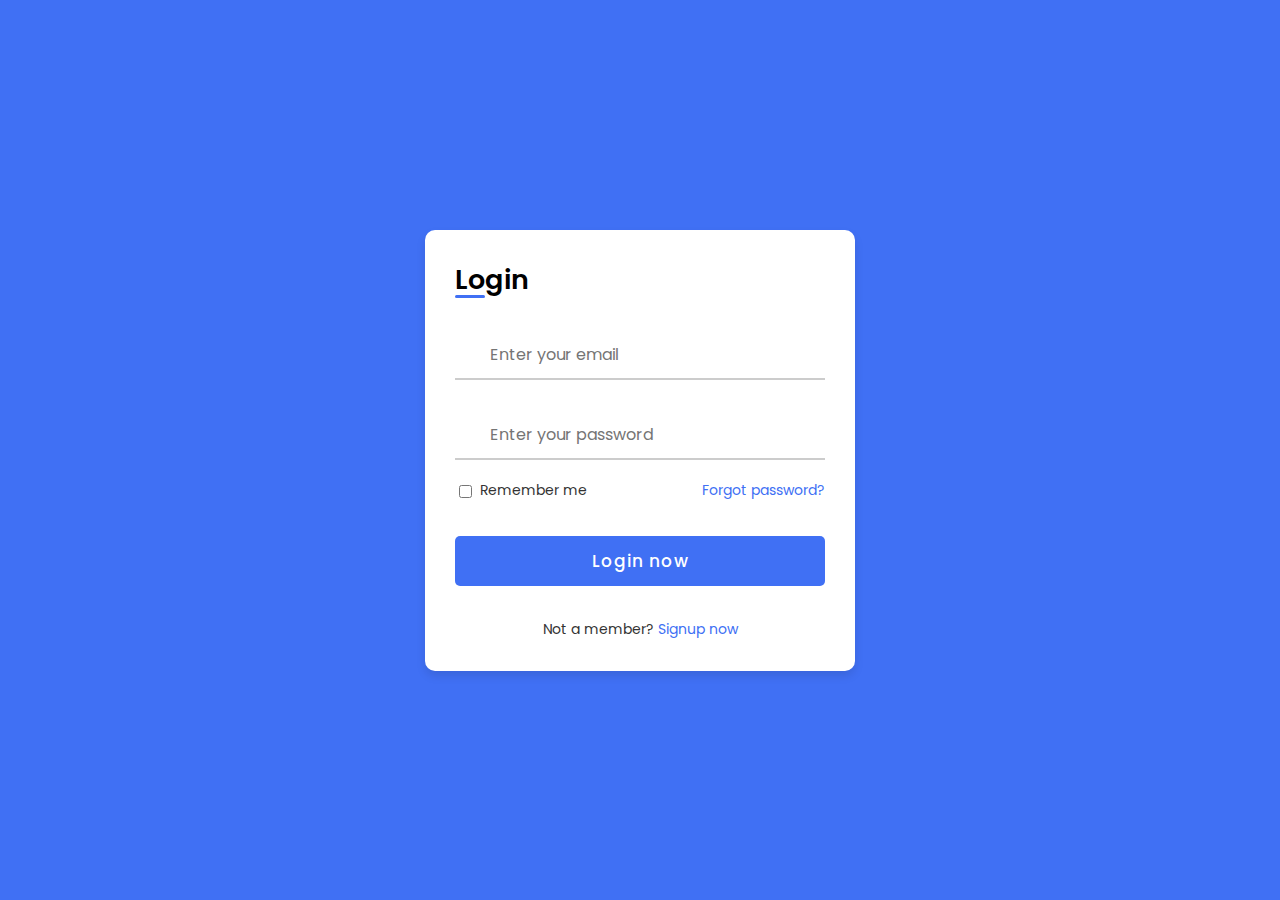
<file: index.html>
<!DOCTYPE html>
<html lang="en">

<head>
    <meta charset="UTF-8">
    <meta http-equiv="X-UA-Compatible" content="IE=edge">
    <meta name="viewport" content="width=device-width, initial-scale=1.0">
    <title>Login and Register Form | CodingLab</title>
    <!-- Icon Scout -->
    <link rel="stylesheet" href="https://unicons.iconscout.com/release/v4.0.0/css/line.css">
    <link rel="stylesheet" href="css/style.css">
</head>

<body>


    <div class="container">
        <div class="forms">
            <div class="form login">
                <span class="title">Login</span>

                <!-- LOGIN form -->
                <form action="#">
                    <div class="input-field">
                        <input type="text" placeholder="Enter your email" required>
                        <i class="uil uil-envelope icon"></i>
                    </div>

                    <div class="input-field">
                        <input type="password" placeholder="Enter your password" required>
                        <i class="uil uil-lock icon"></i>
                        <i class="uil uil-eye-slash showHidePw"></i>
                    </div>

                    <div class="checkbox-text">
                        <div class="checkbox-content">
                            <input type="checkbox" id="logCheck">
                            <label for="logCheck" class="text">Remember me</label> 
                        </div>

                        <a href="#" class="text">Forgot password?</a>
                    </div>

                    <div class="input-field button">
                        <input type="button" value="Login now">
                    </div>
                </form>

                <div class="login-signup">
                    <span class="text">Not a member?</span>
                    <a href="#" class="text signup-text">Signup now</a>
                </div>
            </div>
        </div>
    </div>
    <script src="js/script.js"></script>
</body>

</html>
</file>
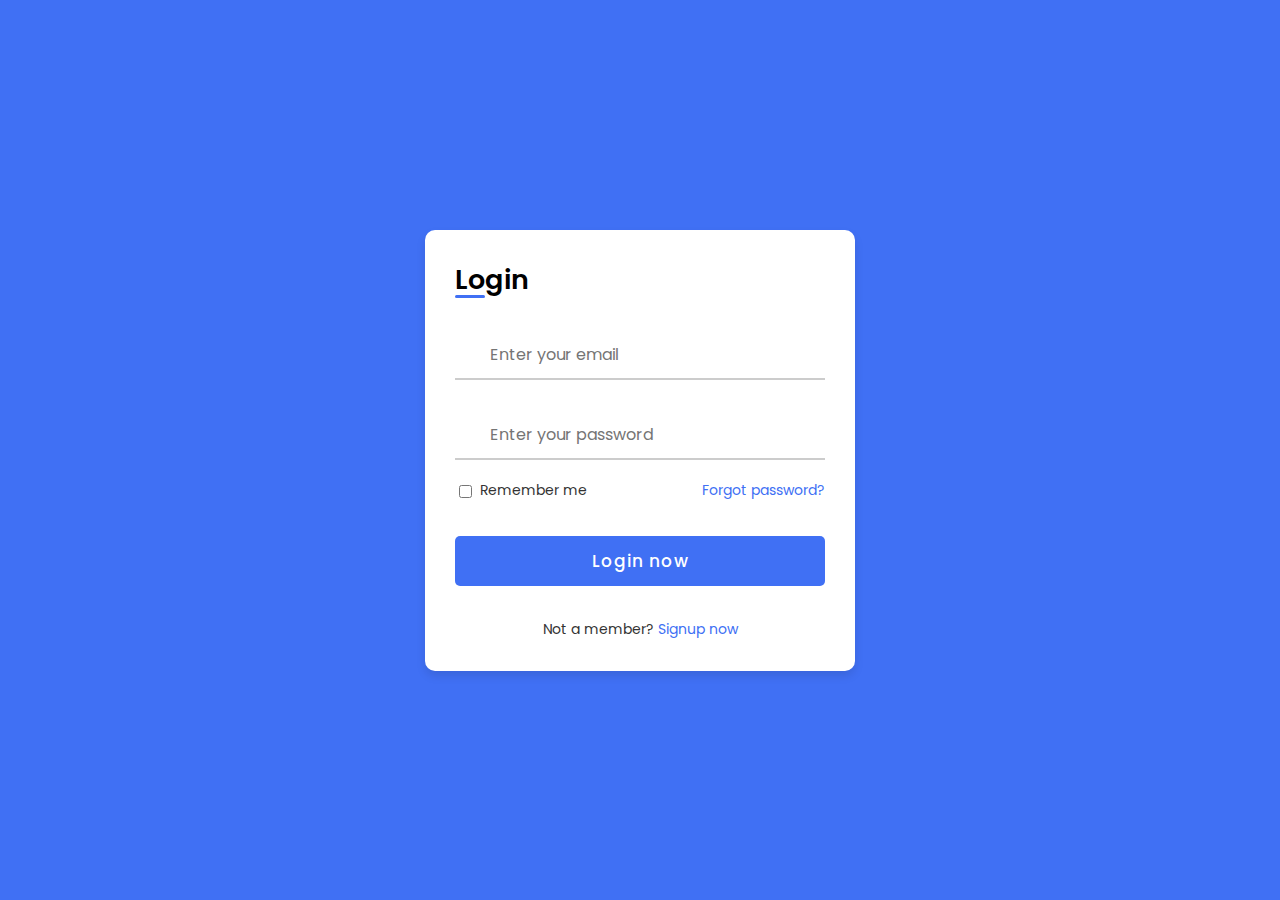
<file: login.html>
<!DOCTYPE html>
<html lang="en">

<head>
    <meta charset="UTF-8">
    <meta http-equiv="X-UA-Compatible" content="IE=edge">
    <meta name="viewport" content="width=device-width, initial-scale=1.0">
    <title>Login and Register Form | CodingLab</title>
    <!-- Icon Scout -->
    <link rel="stylesheet" href="https://unicons.iconscout.com/release/v4.0.0/css/line.css">
    <link rel="stylesheet" href="css/style.css">
</head>

<body>


    <div class="container">
        <div class="forms">
            <div class="form login">
                <span class="title">Login</span>

                <!-- LOGIN form -->
                <form action="#">
                    <div class="input-field">
                        <input type="text" placeholder="Enter your email" required>
                        <i class="uil uil-envelope icon"></i>
                    </div>

                    <div class="input-field">
                        <input type="password" class="password" placeholder="Enter your password" required>
                        <i class="uil uil-lock icon"></i>
                        <i class="uil uil-eye-slash showHidePw"></i>
                    </div>

                    <div class="checkbox-text">
                        <div class="checkbox-content">
                            <input type="checkbox" id="logCheck">
                            <label for="logCheck" class="text">Remember me</label> 
                        </div>

                        <a href="#" class="text">Forgot password?</a>
                    </div>

                    <div class="input-field button">
                        <input type="button" value="Login now">
                    </div>
                </form>

                <div class="login-signup">
                    <span class="text">Not a member?
                        <a href="register.html" class="text signup-text">Signup now</a>
                    </span>
                </div>
            </div>
        </div>
    </div>
    <script src="js/script.js"></script>
</body>

</html>
</file>
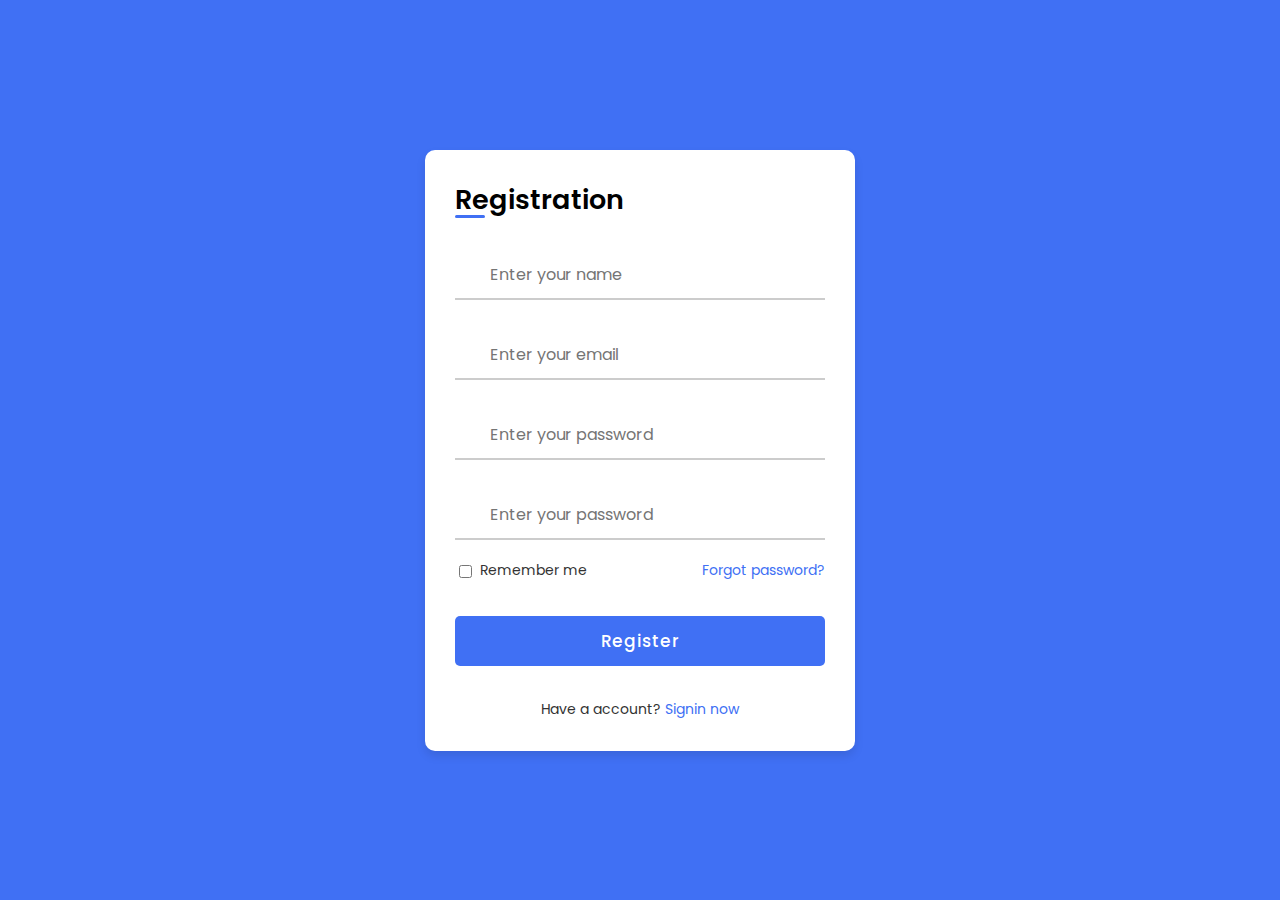
<file: register.html>
<!DOCTYPE html>
<html lang="en">

<head>
    <meta charset="UTF-8">
    <meta http-equiv="X-UA-Compatible" content="IE=edge">
    <meta name="viewport" content="width=device-width, initial-scale=1.0">
    <title>Login and Register Form | CodingLab</title>
    <!-- Icon Scout -->
    <link rel="stylesheet" href="https://unicons.iconscout.com/release/v4.0.0/css/line.css">
    <link rel="stylesheet" href="css/style.css">
</head>

<body>


    <div class="container">
        <div class="forms">
            <div class="form login">
                <span class="title">Registration</span>

                <!-- LOGIN form -->
                <form action="#">
                    <div class="input-field">
                        <input type="text" placeholder="Enter your name" required>
                        <i class="uil uil-user icon"></i>
                    </div>

                    <div class="input-field">
                        <input type="text" placeholder="Enter your email" required>
                        <i class="uil uil-envelope icon"></i>
                    </div>

                    <div class="input-field">
                        <input type="password" class="password" placeholder="Enter your password" required>
                        <i class="uil uil-lock icon"></i>
                    </div>

                    <div class="input-field">
                        <input type="password" class="password" placeholder="Enter your password" required>
                        <i class="uil uil-lock icon"></i>
                        <i class="uil uil-eye-slash showHidePw"></i>
                    </div>

                    <div class="checkbox-text">
                        <div class="checkbox-content">
                            <input type="checkbox" id="logCheck">
                            <label for="logCheck" class="text">Remember me</label> 
                        </div>

                        <a href="#" class="text">Forgot password?</a>
                    </div>

                    <div class="input-field button">
                        <input type="button" value="Register">
                    </div>
                </form>

                <div class="login-signup">
                    <span class="text">Have a account?
                        <a href="login.html" class="text signup-text">Signin now</a>
                    </span>
                </div>
            </div>
        </div>
    </div>
    <script src="js/script.js"></script>
</body>

</html>
</file>
<file: css/style.css>
@import url('https://fonts.googleapis.com/css2?family=Poppins:wght@300;400;500;600;700&display=swap');

*{
    font-family: 'Poppins', sans-serif;
    margin: 0;
    padding: 0;
    box-sizing: border-box;
}

body{
    height: 100vh;
    display: flex;
    align-items: center;
    justify-content: center;
    background-color: #4070f4;
}

.container{
    position: relative;
    max-width: 430px;
    width: 100%;
    background: #fff;
    border-radius: 10px;
    box-shadow: 0 5px 10px rgba(0,0,0,0.1);
}

.container .form{
    padding: 30px;
}

.container .form .title{
    position: relative;
    font-size: 27px;
    font-weight: 600;
}

.form .title::before{
    content: '';
    position: absolute;
    left: 0;
    bottom: 0;
    height: 3px;
    width: 30px;
    background-color: #4070f4;
    border-radius: 25px;
}

.form .input-field{
    position: relative;
    height: 50px;
    width: 100%;
    margin-top: 30px;
}

.input-field input{
    position: absolute;
    height: 100%;
    width: 100%;
    padding: 0 35px;
    border: none;
    outline: none;
    font-size: 16px;
    border-bottom: 2px solid #ccc;
    border-top: 2px solid transparent;
    transition: all 0.2s ease;
}

.input-field input:is(:focus, :valid){
    border-bottom-color: #4070f4;
    /* chọn và trỏ */
}

.input-field i{
    position: absolute;
    top: 50%;
    transform: translateY(-50%);
    color: #999;
    font-size: 23px;
    transition: all 0.2s ease;
}

.input-field input:is(:focus, :valid) ~ i{
    color: #4070f4;
}

.input-field i.icon{
    left: 0;
}
.input-field i.showHidePw{
    right: 0;
    cursor: pointer;
    padding: 10px;
}

.form .checkbox-text{
    display: flex;
    align-items: center;
    justify-content: space-between;
    margin-top: 20px;
}

.checkbox-text .checkbox-content{
    display: flex;
    align-items: center;
}

.checkbox-content input{
    margin: 0 8px -2px 4px;
    accent-color: #4070f4;
}

.form .text{
    color: #333;
    font-size: 14px;
}

.form a.text{
    color: #4070f4;
    text-decoration: none;
}
.form a:hover{
    text-decoration: underline;
}

.form .button{
    margin-top: 35px;
}

.form .button input{
    border: none;
    background-color: #4070f4;
    border-radius: 5px;
    color: #fff;
    letter-spacing: 1px;
    font-size: 17px;
    font-weight: 500;
    cursor: pointer;
    transition: all 0.3s ease;
}

.button input:hover{
    background-color: #265df2;
}

.form .login-signup{
    margin-top: 30px;
    text-align: center;
}
</file>
